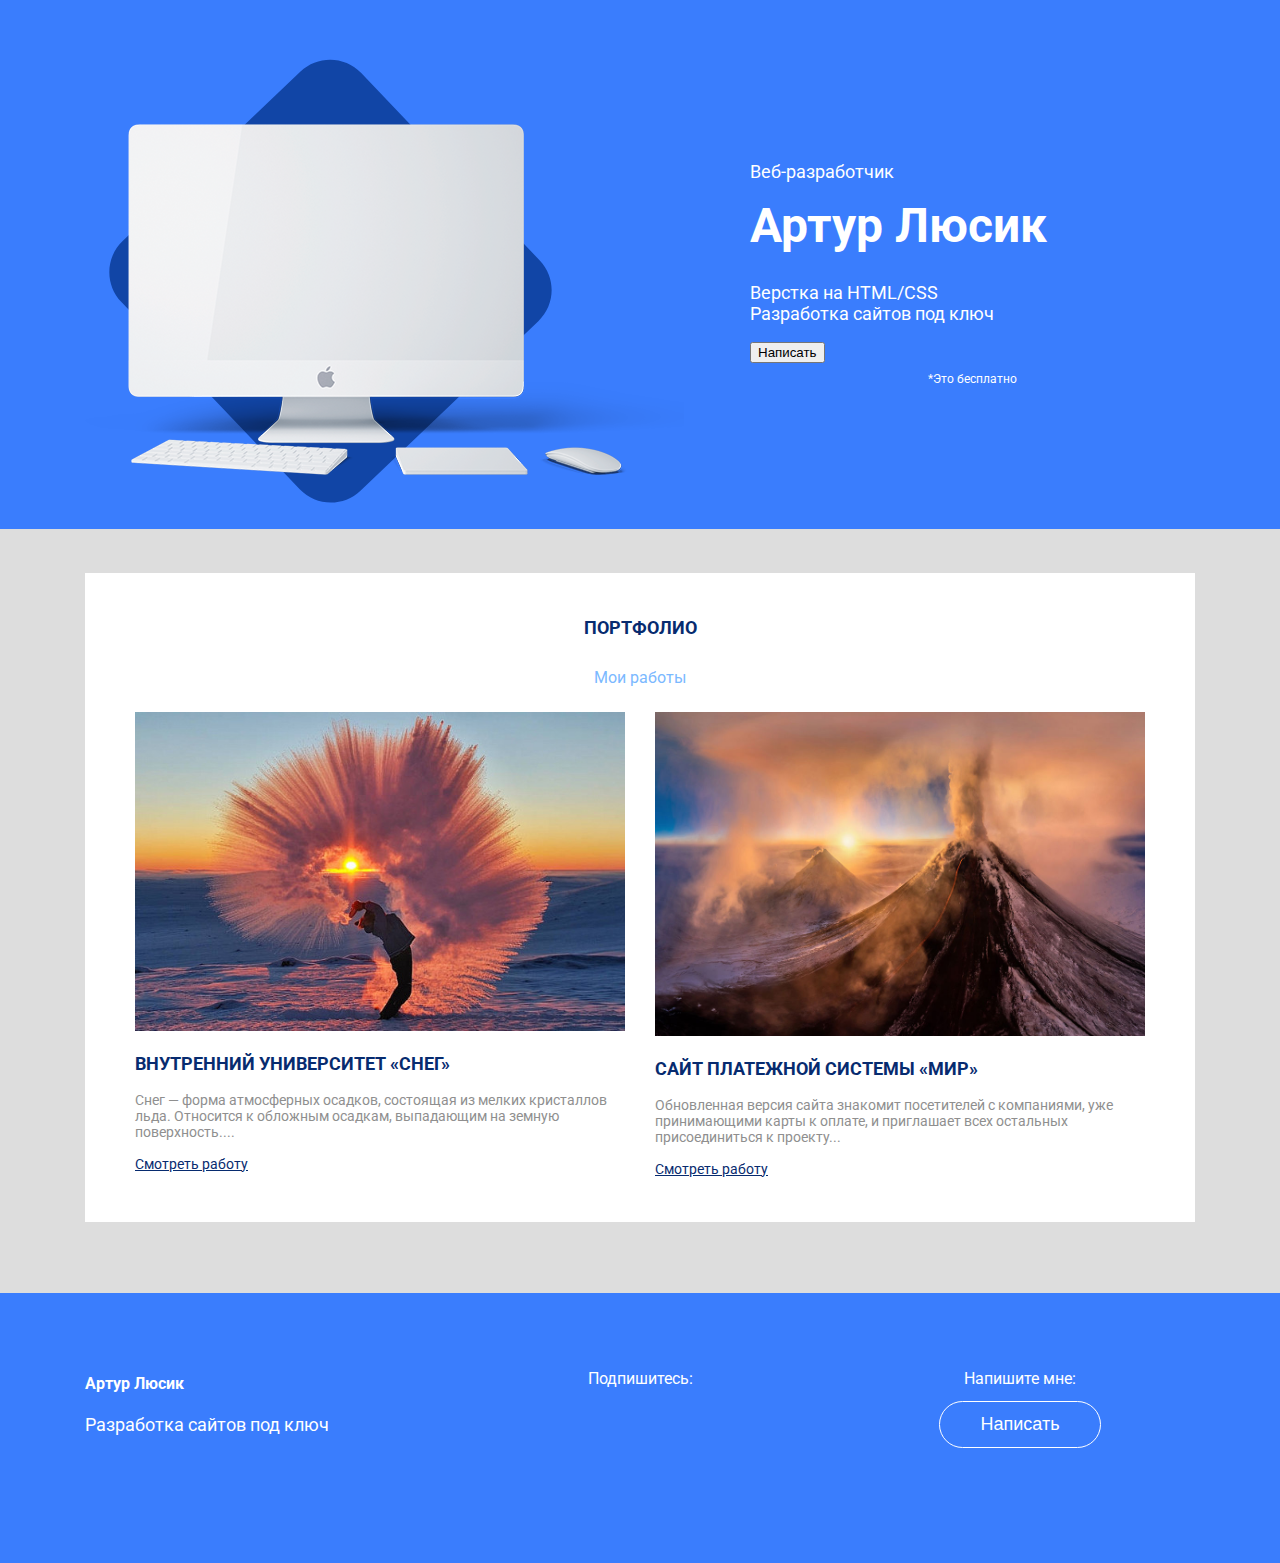
<file: index.html>
<!DOCTYPE html>
<html lang="ru">
<head>
	<meta charset="utf-8">
	<meta http-equiv="X-UA-Compatible" content="IE=edge">
	<meta name="viewport" content="width=device-width, initial-scale=1">
	<!--  -->
	<meta name="description" content="Сайт разработчика Артура">
	<meta name="author" content="Артур Люсик">
	<!-- -->
	<link rel="icon" href="/favicon.ico">
	<!-- -->
	<title>Артур Люсик-второй сайт</title>
	<!-- шрифт робот -->
	<link href="https://fonts.googleapis.com/css?family=Roboto:400,700&amp;subset=cyrillic" rel="stylesheet">

	<link rel="stylesheet" href="css/animate.css">

	<!--  -->
	<link rel="stylesheet" href="css/bootstrap-grid.min.css">
	<link href="css/style.css" rel="stylesheet">
 </head>
 <body>
 	<!-- Содержимое сайта -->
<header>
	<div class="container">
		<div class="row">
			<div class="col-lg-7">
				<img class="header-img wow fadeInLeftBig" src="img/mine-img.png" alt="Монитор">
			</div>
			<!-- /.col-7 -->
			<div class="col-lg-5">
			 <p class="header-pretitle wow fadeInRightBig"data-wow-delay="0.1s">Веб-разработчик</p>
			 <h1 class="header-title wow fadeInRightBig"data-wow-delay="0.2s">Артур Люсик</h1>
			 <p class="header-subtitle wow fadeInRightBig"data-wow-delay="0.3s">Верстка на HTML/CSS <br>Разработка сайтов под ключ</p>
			 <div class="header-button-block wow fadeInRightBig"data-wow-delay="0.4s">
			 	<a href="https://t.me/arturchik18i"><button class="header-button wow fadeInRightBig"data-wow-delay="0.5s">Написать</button></a>
			 <small>*Это бесплатно</small>
			 </div>
			</div>
			<!-- /.col-5 -->
		</div>
		<!-- /.row -->
	</div>
	<!-- /.container -->
</header>


<section class="portfolio">
	<div class="container">
		<div class="portfolio-block wow fadeIn">
		<h2 class="portfolio-title">Портфолио</h2>
		<p class="portfolio-subtitle">Мои работы</p>
		<div class="row">
			<div class="col-md-6">
				<div class="portfolio-col-1">
				<img class="imgg" src="img/снег.jpeg" alt="снег">
				<h3>внутренний университет «Снег»</h3>
				<p class="portfolio-text">Снег — форма атмосферных осадков, состоящая из мелких кристаллов льда. Относится к обложным осадкам, выпадающим на земную поверхность....</p>
				<a href="#">Смотреть работу</a>
				</div>
			</div>
			<!-- /.col-6 -->
			<div class="col-md-6">
				<div class="portfolio-col-2">
					<img class="imgg" src="img/гора.jpg" alt="">
				<h3>Сайт платежной системы «Мир»</h3>
				<p class="portfolio-text">Обновленная версия сайта знакомит посетителей с компаниями, уже принимающими карты к оплате, и приглашает всех остальных присоединиться к проекту...</p>
				<a href="#">Смотреть работу</a>
				</div>
			</div>
			<!-- /.col-6 -->
		</div>
	</div>
	</div>
	
	
</section>

<footer>
	
	<div class="container">
		<div class="row">
			<div class="col-md-4">
				<h4 class="footer-author">Артур Люсик</h4>
				<p class="footer-text">Разработка сайтов под ключ</p>
			</div>
			<!-- /.col-4 -->
			<div class="col-md-4">
				<div class="social-block">
					<p>Подпишитесь:</p>
					<a class="wow bounceInDown"data-wow-delay="0.1s"href="https://vk.com/id_lys"><img  src="img/socials/vk-social-logotype.png" alt="Вконтакте"></a>
					<a class="wow bounceInDown"data-wow-delay="0.2s" href="https://www.facebook.com/profile.php?id=100014813383892"><img  src="img/socials/facebook-logo-button.png" alt="Фейсбук"></a>
					<a class="wow bounceInDown"data-wow-delay="0.3s" href="https://www.youtube.com/channel/UChfEmg36CSOO-x5rVyVhyvQ"><img  src="img/socials/youtube-symbol.png" alt="Youtube"></a>
					<a class="wow bounceInDown"data-wow-delay="0.4s"href="https://t.me/arturchik18i"><img  src="img/socials/telegram-symbol.png" alt="Телеграм"></a>
				</div>
			</div>
			<!-- /.col-4 -->
			<div class="col-md-4">
				<div class="footer-cta-block">
					<p class="footer-cta">Напишите мне:</p>
				<a href="https://t.me/arturchik18i"><button class="footer-button">Написать</button></a>
				</div>
			</div>
			<!-- /.col-4 -->
		</div>
		<!-- /.row -->
	</div>
	<!-- /.container -->
</footer>
	 <script src="js/wow.min.js"></script>
	 <script>
	 	new WOW (). init ();
	 </script>

 </body>
 </html>
</file>
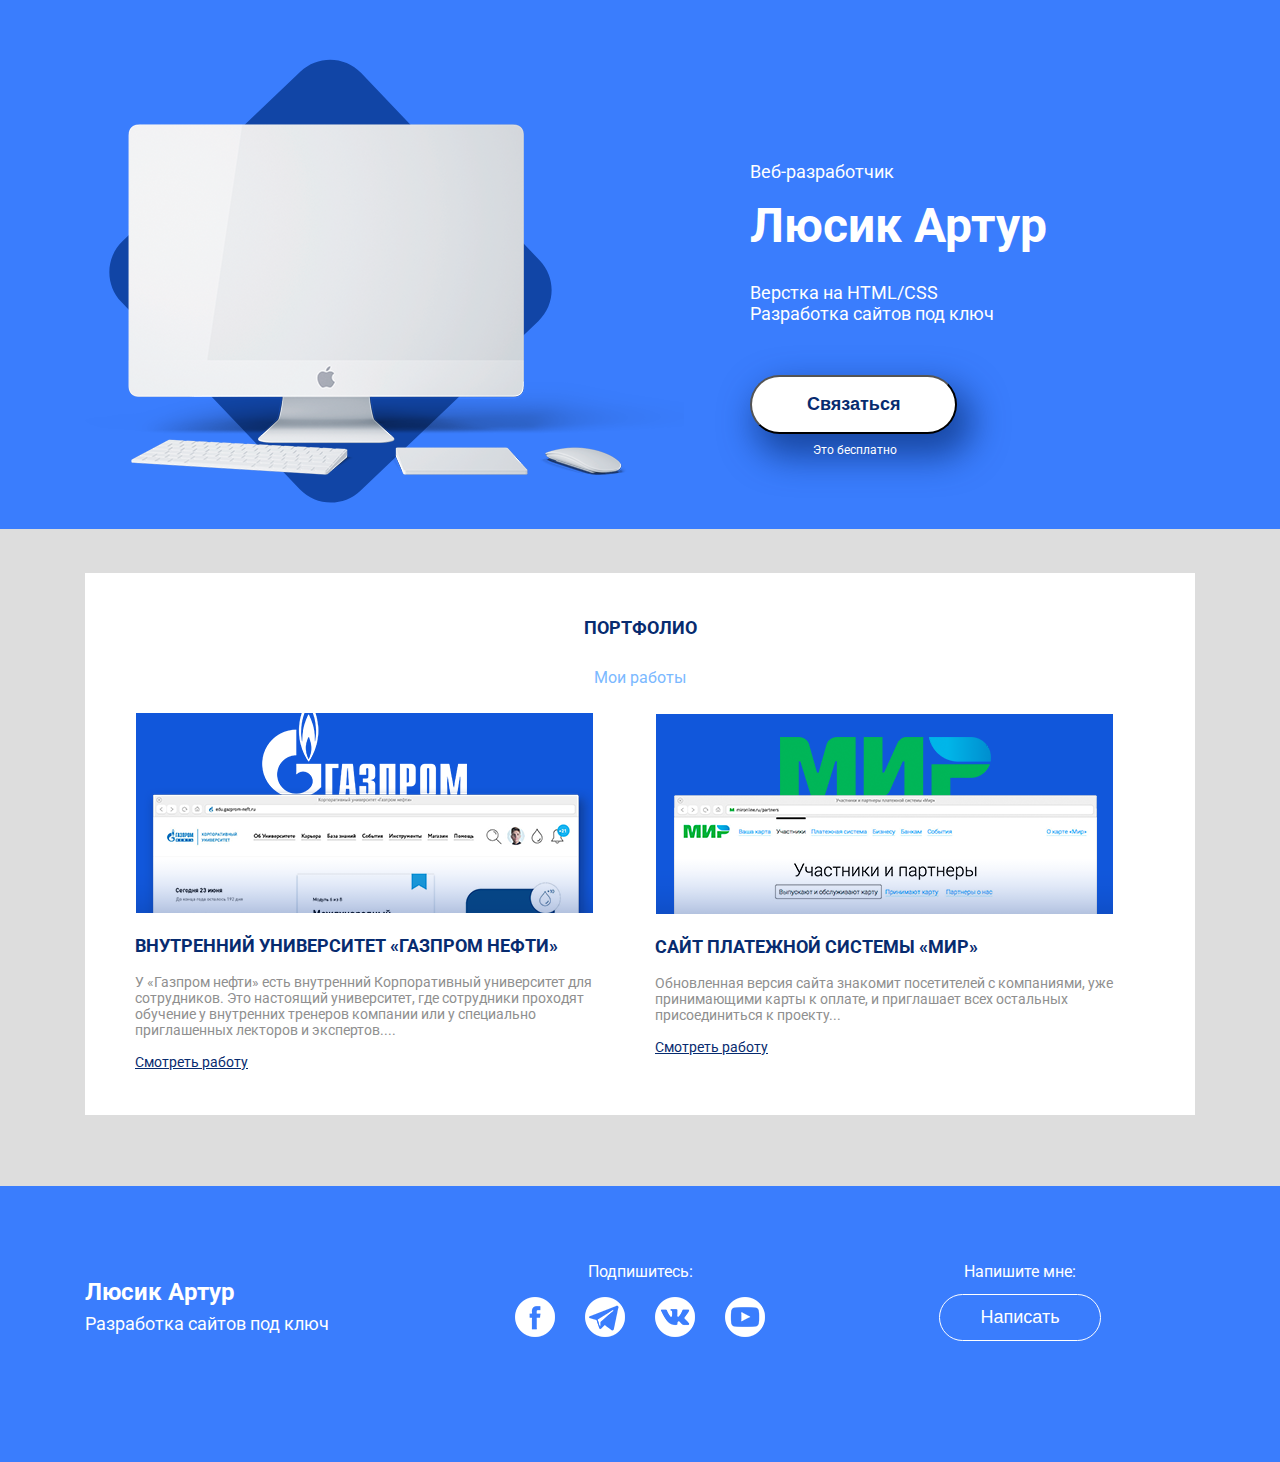
<file: website/index.html>
<!DOCTYPE html>
<html lang="en">
<head>
	  <!-- Важная техническая информация для браузера -->
		<meta charset="utf-8">
		<meta http-equiv="X-UA-Compatible" content="IE=edge">
		<meta name="viewport" content="width=device-width, initial-scale=1">

		<!-- Информация об Авторе и описание проекта -->
		<meta name="description" content="Сайт разработчика Артура Люсика">
		<meta name="auyhor" content="Артур Люсик">

		<!-- Иконка, которая будет на вкладке в браузере -->
		<link rel="icon" href="/favicon.ico">
		<!-- Заголовок на вкладке в браузере -->
		<title>Люсик Артур - первый сайт</title>
		<!-- Шрифты от гугл-->
		<link href="https://fonts.googleapis.com/css?family=Roboto:400,700&amp;subset=cyrillic" rel="stylesheet"> 
		<!-- Подключаем наш файл со стилями, который находится в папке css-->
		<link rel="stylesheet" type="text/css" href="css/bootstrap-grid.min.css">
		<link rel="stylesheet" href="css/style.css">
</head>

<body>
 <!-- Тут будет содержимое будущего сайта -->
  <header>
  	<div class="container"	>
  		<div class="row">
  		<div class="col-lg-7">
  			<img class="header-img" src="img/main.img.png" alt="Монитор">
  		</div>
  			<!-- /.col-7 -->
  			<div class="col-lg-5">
  				<p class="header-pretitle">Веб-разработчик</p>	
  				<h1 class="header-title">Люсик Артур</h1>
  				<p class="header-subtitle">Верстка на HTML/CSS<br>
				Разработка сайтов под ключ</p>
				<div class="header-buttom-block"><button class="header_button">Связаться </button>
				<small>Это бесплатно</small></div>
  			</div>
  			<!-- /.col-5 -->
  		</div>
  		<!-- /.row -->
  	</div>
  	<!-- /.container -->
  </header>    

 <section class="portfolio">
 	<div class="container">
 		<div class="portfolio-block">
 		<h2 class="portfolio-title">Портфолио</h2>
 		<p class="portfolio-subtitle"> Мои работы</p>
 		<div class="row">
 		<div class="col-md-6">
 			<div class="portfolio-col-1">
 				<img src="img/portfolio.img1.png" alt="Гаспром">
 			<h3>внутренний университет «Газпром нефти»</h3>
 			<p class="portfolio-text">У «Газпром нефти» есть внутренний Корпоративный университет для сотрудников. Это настоящий университет, где сотрудники проходят обучение у внутренних тренеров компании или у специально приглашенных лекторов и экспертов....</p>
 			<a href="#">Смотреть работу</a>
 			</div>
 		</div>
 		<!-- /.col-6 -->
 		<div class="col-md-6">
 			<div class="portfolio-col-2">
 				<img src="img/portfolio.img2.png" alt="">
 			<h3>Сайт платежной системы «Мир»</h3>
 			<p class="portfolio-text">Обновленная версия сайта знакомит посетителей с компаниями, уже принимающими карты к оплате, и приглашает всех остальных присоединиться к проекту...</p>
 			<a href="#">Смотреть работу</a>
 			</div>
 		</div>
 		<!-- /.col-6 -->
 		</div>
 	</div>
 	</div>

 </section>
	
 <footer><div class="container">
		<div class="row">
			<div class="col-md-4">
				<h4 class="footer-autor">Люсик Артур</h4>
				<p class="footer-text">Разработка сайтов под ключ</p>
			</div>
			<div class="col-md-4">
				<div class="social-block">
					<p>Подпишитесь:</p>
					<a href="#"><img src="img/socials/facebook-logo-button.png" alt="Facebook"></a>
					<a href="#"><img src="img/socials/telegram-symbol.png" alt="Telegram"></a>
					<a href="#"><img src="img/socials/vk-social-logotype.png" alt="Вконтакте"></a>
					<a href="#"><img src="img/socials/youtube-symbol.png" alt="YouTube"></a>
				</div>
			</div>
			<div class="col-md-4">
				<div class="footer-cta-block">
					<p class="footer-cta">Напишите мне:</p>
				<button class="footer-button">Написать</button>
				</div>
			</div>
		</div>
		<!-- /.row -->
	</div>
	<!-- /.container --></footer>




</body>
</html>
</file>
<file: css/style.css>
/* Здесь будут храниться стили нашего сайта */
body{
	margin: 0;
	font-family:'Roboto' ;
}
img{
	max-width: 100%;
}
header{
	padding-top: 59px;
	padding-bottom: 22px;
background-color: #3a7dfd;
color: #fff;
}
.header-pretitle{
	font-size: 18px;
	margin-top: 102px;
}
.header-title{
	font-size: 48px;
	font-weight: 700;
	line-height: 46.81px;
	margin-top: 21px;
}
.header-subtitle{
	font-size: 18px;
	margin-top: 20px;
}
.header_button{
	display: inline-block;
	text-decoration: none;
box-shadow: 10px 17px 34px 6px rgba(18, 61, 145, 0.83);
border-radius: 50px;
background-color: #ffffff;
color: #072b6f;
font-size: 18px;
font-weight: 700;
padding: 17px 55px;
margin-top: 33px;
}
header small{
	font-size: 12px;
	display: block;
	text-align: center;
	margin-top: 9px;
}
.header-buttom-block{
	max-width:210px; 
}	
/* Секция портфолио */
.portfolio{
	padding-bottom: 71px;
	padding-top: 44px;
	background-color: #dddddd; 
}
.portfolio-block{
	background-color: #fff;
	padding-top: 29px;
	padding-bottom: 44px;
}
.portfolio-title{
	text-transform: uppercase;
	font-size: 18px;
	margin-bottom: 30px;
	font-weight: 700;
	color: #072b6f;
}
.portfolio-subtitle{
margin-top: 10px;
margin-bottom: 30px;
height: 14px;
color: #7bb9ff;
}
.portfolio-title, .portfolio-subtitle{
	text-align: center;
}
.photo1{
	width: 457px;
	height: 200px;
}
.photo2{
	width: 457px;
	height: 200px;
}
.portfolio-col-1{
	padding-left: 50px;
}
.portfolio-col-2{
	padding-right: 50px;
}
.portfolio-block h3{
color: #072b6f;
font-size: 18px;
font-weight: 700;
text-transform: uppercase;
}
.portfolio-block a{
color: #072b6f;
font-size: 14px;
font-weight: 400;
text-decoration: underline;
}
.portfolio-text{
color: #8f8f8f;
font-size: 14px;
font-weight: 400;
}
/* Подвал	*/

footer{
	background-color: #3a7dfd;
	color:#fff;
	padding-top: 60px;
	padding-bottom: 110px;
}
.footer-autor{
font-size: 24px;
margin-bottom: 7px;
}
.footer-text{
font-size: 18px;
margin-top: 0;
}
.social-block{
	text-align: center;
}
.social-block a{
	margin-left:13px ;
	margin-right: 13px;
}
.footer-cta-block{
	text-align: center;
}
.footer-cta{
margin-bottom: 13px;
}
.footer-button{
	text-decoration: none;
border: 1px solid #ffffff;
background-color:transparent;
color: #fff;
font-size: 18px;
border-radius: 50px;
padding: 12px 40px;
}
@media(max-width: 1200px){
	.header-pretitle{
	
	margin-top: 60px;
}
@media(max-width: 992px){
	.header-img{
		display: none;
	}
	.header-pretitle{
	
	margin-top: 10px;
}
.footer-autor{
	font-size:14px ;
}
.footer-text{
	font-size:14px ;
}
.social-block a{
	margin-left: 5px;
	margin-right: 5px;
}
.social-block img{
	width: 30px;
}
.footer-button{
	font-size: 14px;
	padding: 8px 35px;	
}
}
@media(max-width:768px ){
.portfolio-col-1{
	padding-left: 20px;
	padding-right: 20px;
	margin-bottom: 40px;
}
.portfolio-col-2{
	padding-left: 20px;
	padding-right: 20px;
}	
.footer-autor,.footer-text{
	text-align: center;
}	
}
</file>
<file: website/css/style.css>
/* Здесь будут храниться стили нашего сайта */
body{
	margin: 0;
	font-family:'Roboto' ;
}
img{
	max-width: 100%;
}
header{
	padding-top: 59px;
	padding-bottom: 22px;
background-color: #3a7dfd;
color: #fff;
}
.header-pretitle{
	font-size: 18px;
	margin-top: 102px;
}
.header-title{
	font-size: 48px;
	font-weight: 700;
	line-height: 46.81px;
	margin-top: 21px;
}
.header-subtitle{
	font-size: 18px;
	margin-top: 20px;
}
.header_button{
box-shadow: 10px 17px 34px 6px rgba(18, 61, 145, 0.83);
border-radius: 50px;
background-color: #ffffff;
color: #072b6f;
font-size: 18px;
font-weight: 700;
padding: 17px 55px;
margin-top: 33px;
}
header small{
	font-size: 12px;
	display: block;
	text-align: center;
	margin-top: 9px;
}
.header-buttom-block{
	max-width:210px; 
}	
/* Секция портфолио */
.portfolio{
	padding-bottom: 71px;
	padding-top: 44px;
	background-color: #dddddd; 
}
.portfolio-block{
	background-color: #fff;
	padding-top: 29px;
	padding-bottom: 44px;
}
.portfolio-title{
	text-transform: uppercase;
	font-size: 18px;
	margin-bottom: 30px;
	font-weight: 700;
	color: #072b6f;
}
.portfolio-subtitle{
margin-top: 10px;
margin-bottom: 30px;
height: 14px;
color: #7bb9ff;
}
.portfolio-title, .portfolio-subtitle{
	text-align: center;
}
.portfolio-col-1{
	padding-left: 50px;
}
.portfolio-col-2{
	padding-right: 50px;
}
.portfolio-block h3{
color: #072b6f;
font-size: 18px;
font-weight: 700;
text-transform: uppercase;
}
.portfolio-block a{
color: #072b6f;
font-size: 14px;
font-weight: 400;
text-decoration: underline;
}
.portfolio-text{
color: #8f8f8f;
font-size: 14px;
font-weight: 400;
}
/* Подвал	*/

footer{
	background-color: #3a7dfd;
	color:#fff;
	padding-top: 60px;
	padding-bottom: 110px;
}
.footer-autor{
font-size: 24px;
margin-bottom: 7px;
}
.footer-text{
font-size: 18px;
margin-top: 0;
}
.social-block{
	text-align: center;
}
.social-block a{
	margin-left:13px ;
	margin-right: 13px;
}
.footer-cta-block{
	text-align: center;
}
.footer-cta{
margin-bottom: 13px;
}
.footer-button{
border: 1px solid #ffffff;
background-color:transparent;
color: #fff;
font-size: 18px;
border-radius: 50px;
padding: 12px 40px;
}
@media(max-width: 1200px){
	.header-pretitle{
	
	margin-top: 60px;
}
@media(max-width: 992px){
	.header-img{
		display: none;
	}
	.header-pretitle{
	
	margin-top: 10px;
}
.footer-autor{
	font-size:14px ;
}
.footer-text{
	font-size:14px ;
}
.social-block a{
	margin-left: 5px;
	margin-right: 5px;
}
.social-block img{
	width: 30px;
}
.footer-button{
	font-size: 14px;
	padding: 8px 35px;	
}
}
@media(max-width:768px ){
.portfolio-col-1{
	padding-left: 20px;
	padding-right: 20px;
	margin-bottom: 40px;
}
.portfolio-col-2{
	padding-left: 20px;
	padding-right: 20px;
}	
.footer-autor,.footer-text{
	text-align: center;
}	
}
</file>
